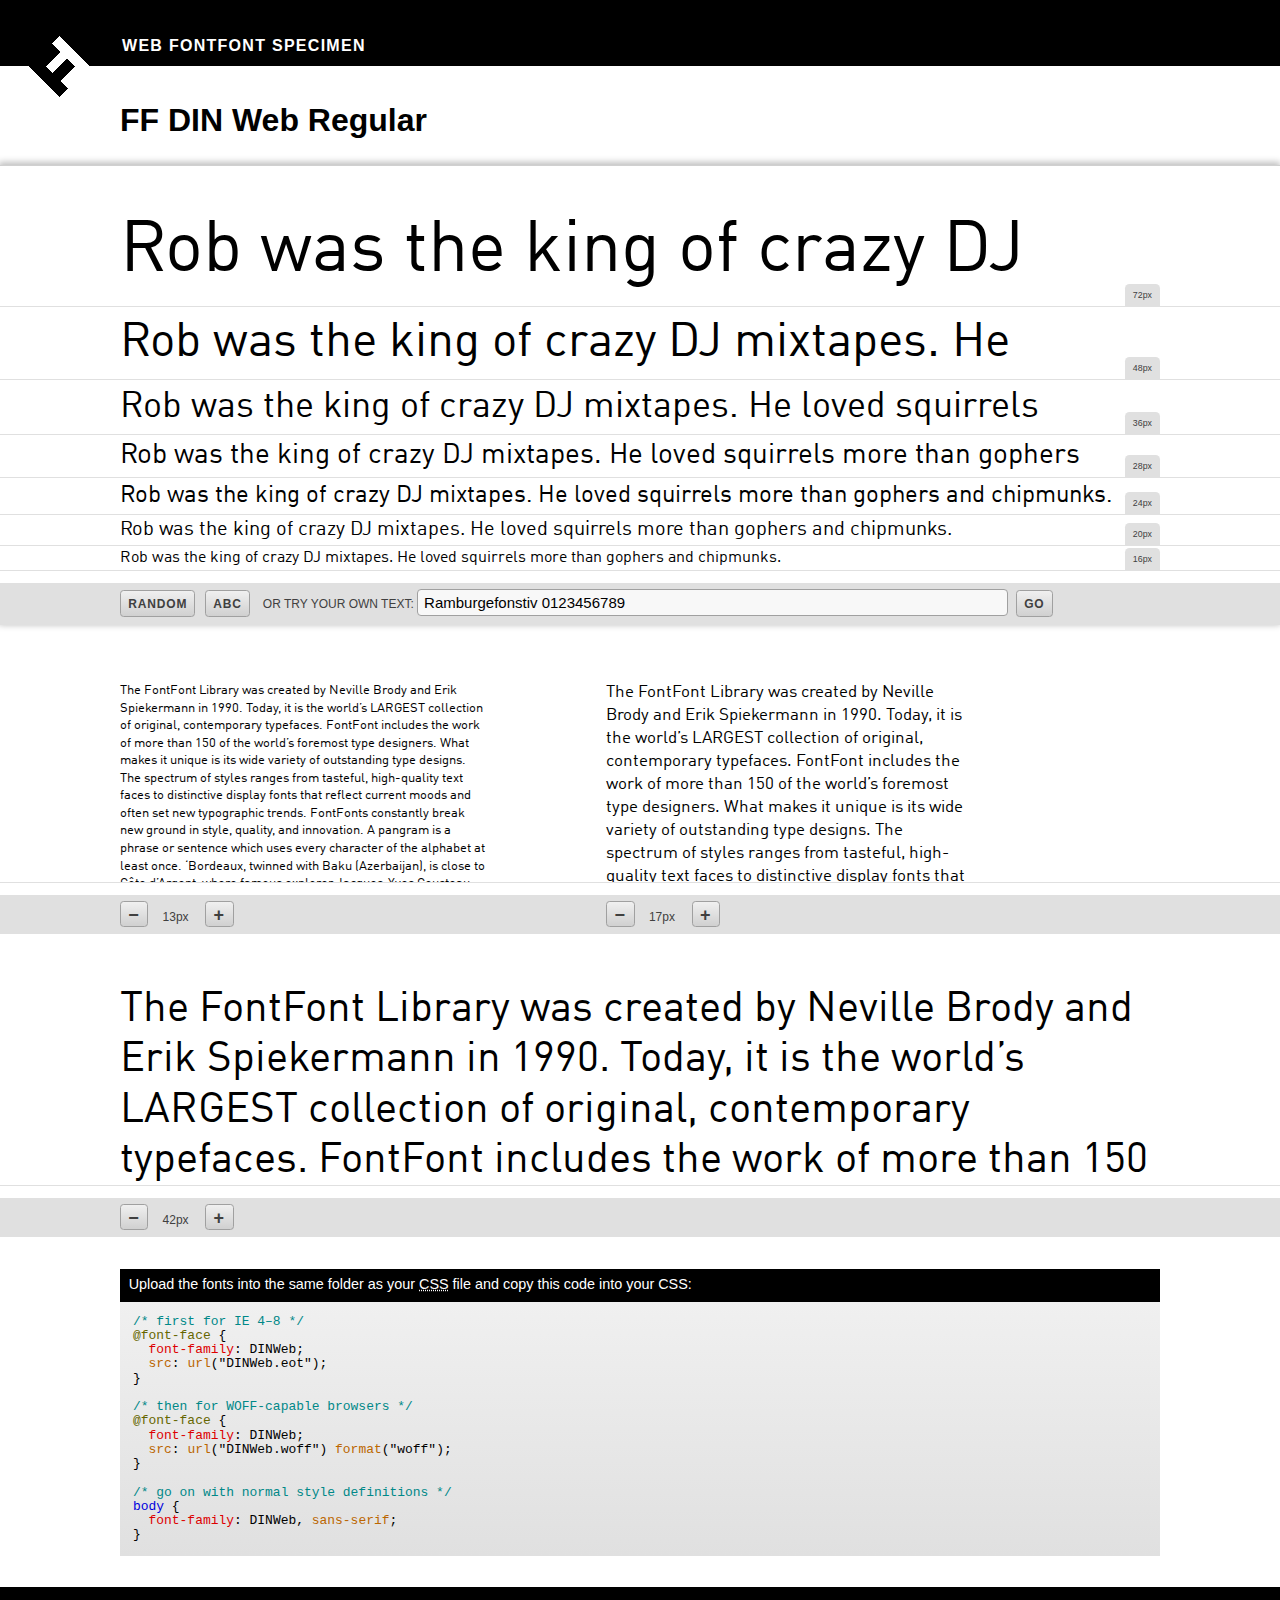
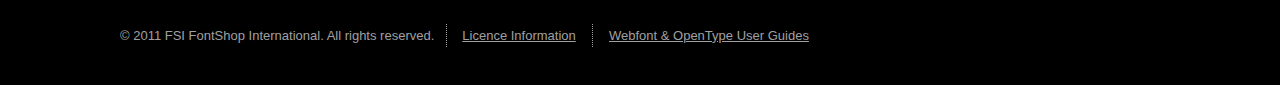
<file: fonts/DINWebRegular.html>
﻿<!DOCTYPE HTML PUBLIC "-//W3C//DTD HTML 4.01//EN"
	"http://www.w3.org/TR/html4/strict.dtd">
<html lang="en">
	<head>
		<meta http-equiv="X-UA-Compatible" content="IE=edge">
		<title>FF DIN Web</title>
		<meta http-equiv="Content-Type" content="text/html;charset=utf-8">
		<link rel="copyright" href="http://www.fontfont.com/" title="Copyright">
		<style type="text/css">
			<!--
			/* first for IE 4–8 */
			@font-face {
				font-family: DINWeb;
				src: url("DINWeb.eot");
			}

			/* then for WOFF-capable browsers */
			@font-face {
				font-family: DINWeb;
				src: url("DINWeb.woff") format("woff");
			}

			/* go on with normal style definitions */
			.sampletext { 
				font-family: DINWeb, sans-serif;
			}
			
			/* Specific rules for this demo page */
			
			body {
				margin: 0;
				padding: 0;
				background-color: #fff;
				font-family: Arial, sans-serif;
				font-size: 16px;
				line-height: 1.25em;
			}
			
			form p {
				margin: 0;
				padding: 0 0 0 120px;
			}
			
			h1, h2, h3 {
				margin: 0;
			}
			
			h1 {
				text-transform: uppercase;
				letter-spacing: 0.08em;
				background-color: #000;
				color: #fff;
				font-size: 1em;
				line-height: 1.1em;
				padding: 2.3em 0 0.7em 122px;
			}
			
			h2 {
				padding: 1.2em 0 0.9em 120px;
				font-size: 2em;
				line-height: 1em;
			}
			
			h3 {
				font-weight: normal;
				background-color: #000;
				color: #fff;
				padding: 0.3em 0.6em 0.4em 0.6em;
				line-height: 1.6em;
				font-size: 0.9em;
			}
			
			img {
				border: none;
				margin: -68px 0 0 -91px;
				float: left;
			}
			
			input {
				border: 1px solid #a0a0a0;
			}
			
			input[type=button] {
				font-family: Arial, sans-serif;
				background-color: #f0f0f0;
				background: -moz-linear-gradient(top, #f0f0f0, #d0d0d0);
				background: -webkit-gradient(linear, left top, left bottom, from(#f0f0f0), to(#d0d0d0));
				background: linear-gradient(top, #f0f0f0, #d0d0d0);
				color: #404040;
				text-transform: uppercase;
				margin: 0 0.8em 0.4em 0;
				padding: 0.4em 0.6em 0.4em 0.6em;
				font-size: 12px;
				letter-spacing: 0.07em;
				line-height: 16px;
				font-weight: bold;
				-moz-border-radius: 0.3em;
				border-radius: 0.3em;
			}
			
			input[type=button]:hover {
				background-color: #fff;
				background: -moz-linear-gradient(top, #fff, #e0e0e0);
				background: -webkit-gradient(linear, left top, left bottom, from(#fff), to(#e0e0e0));
				background: linear-gradient(top, #fff, #e0e0e0);
			}
			
			input[type=button]:active {
				background-color: #d0d0d0;
				background: -moz-linear-gradient(top, #d0d0d0, #f0f0f0);
				background: -webkit-gradient(linear, left top, left bottom, from(#d0d0d0), to(#f0f0f0));
				background: linear-gradient(top, #d0d0d0, #f0f0f0);
			}
			
			input[type=text] {
				padding: 0.25em 0.4em 0.3em 0.4em;
				margin: 0 0.3em 0 0;
				font-size: 15px;
				line-height: 15px;
				background-color: #f8f8f8;
				-moz-border-radius: 4px;
				border-radius: 4px;
			}
			
			pre {
				font-family: Consolas, Courier, monospace;
				font-size: 0.81em;
				line-height: 1.1em;
				background-color: #e0e0e0;
				background: -moz-linear-gradient(top, #f0f0f0, #e0e0e0);
				background: -webkit-gradient(linear, left top, left bottom, from(#f0f0f0), to(#e0e0e0));
				background: linear-gradient(top, #f0f0f0, #e0e0e0);
				margin: 0;
				padding: 1em;
			}
			
			table {
				width: 100%;
				border-collapse: collapse;
			}
			
			td, th {
				vertical-align: bottom;
				font-weight: normal;
				padding: 0;
			}
			
			td.small1, td.small2, td.space, td.small3, #waterfall td, #waterfall th {
				border-bottom: 1px solid #e0e0e0;
			}
			
			td a:hover {
				background: none;
			}
			
			th {
				width: 2.2em;
				padding: 0 120px 0 0;
			}
			
			th p {
				font-size: 0.55em;
				margin: 0;
				padding: 0.1em 0.5em 0.1em 0.5em;
				color: #404040;
				background-color: #e0e0e0;
				-moz-border-radius-topleft: 0.5em;
				-moz-border-radius-topright: 0.5em;
				border-top-left-radius: 0.5em;
				border-top-right-radius: 0.5em;
			}
			
			#code, .sample {
				margin: 0;
				padding: 2em 0 0 0;
				color: #000;
			}
			
			#code {
				margin: 0 120px;
			}
			
			#foot {
				margin: 2.4em 0 0 0;
				padding: 3em 120px;
				background-color: #000;
				color: #a0a0a0;
				font-size: 13px;
				line-height: 20px;
			}
			
			#foot a:link, #foot a:visited, #foot a:hover, #foot a:active {
				color: #a0a0a0;
				text-decoration: underline;
				padding: 0.3em 1em 0.3em 1.2em;
				border-left: 1px dotted #a0a0a0;
				margin: 0 -0.6em 0 0.6em;
			}

			#foot a:hover, #foot a:active {
				color: #f0f0f0;
			}
			
			.shadow {
				-moz-box-shadow: 0 -0.1em 0.4em 0.07em #c0c0c0;
				-webkit-box-shadow: 0 -0.1em 0.4em 0.07em #c0c0c0;
				box-shadow: 0 -0.1em 0.4em 0.07em #c0c0c0;
				border-top: 1px solid #d0d0d0;
			}
			
			.sample, #foot { min-width: 32em; }
			
			.sample td p.sampletext {
				overflow: hidden;
				line-height: 1.5em;
				height: 1.5em;
				margin: 0;
				padding: 0 0 0 120px;
			}
			
			.sample .small td {
				vertical-align: top;
			}
			
			.sample .small td p.sampletext {
				height: 200px;
				line-height: 1.35em;
			}
			
			td.small1, td.small2 {
				padding-top: 1.6em;
				width: 38%;
			}
			
			td.small3 {
				padding-top: 3.2em;
				padding-right: 120px;
			}
			
			#bigcontrol, .smallcontrol {
				background-color: #e0e0e0;
				color: #404040;
				margin: 1em 0 0 0;
				padding: 0.5em 0.8em 0.2em 0;
				font-size: 0.75em;
				line-height: 1em;
			}
			
			#bigcontrol a, .smallcontrol a {
				margin: 0 1.4em 0 0;
				padding: 0;
			}
			
			#bigcontrol {
				text-transform: uppercase;
			}
			
			#big1 { font-size: 72px; }
			#big2 { font-size: 48px; }
			#big3 { font-size: 36px; }
			#big4 { font-size: 28px; }
			#big5 { font-size: 24px; }
			#big6 { font-size: 20px; }
			#big7 { font-size: 16px; }
			#small1 { font-size: 13px; }
			#small2 { font-size: 17px; }
			
			#small3 {
				font-size: 42px;
				line-height: 1.2em;
			}
			
			.comment { color: #088; }
			.rule    { color: #660; }
			.element { color: #00d; }
			.keyword { color: #d00; }
			.prop    { color: #b60; }
			
			.nobr { white-space: nowrap; }
			
			.smallcontrol input {
				margin: 0 0.8em 0.25em 0;
				padding: 0.1em 0.4em 0em 0.4em;
				font-size: 18px;
				line-height: 22px;
				-moz-border-radius: 0.2em;
				border-radius: 0.2em;
			}
			
			.smallSampleSize { margin-right: 0.8em; }
			
			-->
		</style>
		<script type="text/javascript">
			//<![CDATA[
			
			var myRandomSamples = new Array(
				"’n Pak kaarte be​staan uit 52 unieke kaarte.", // Afrikaans
				"Lirika përveç epikës dhe dra​ma​ti​kës është dhunti e tretë letrare", // Albanian
				"Peurvuiañ e vez un toullig en diaz, d’an dour da vont kuit.", // Breton
				"L’accés a l’aigua dolça és de​ter​mi​nant en l’expan​sió de les especies. També podrà des​qua​li​ficar juga​dors, d’acord amb la regla 5.", // Catalan
				"Ved ordspil forstås der et sam​spil imellem to eller flere se​man​tis​ke felter ved hjælp af ligheder på udtryksniveau.", // Danish
				"Het is de voedselbron van zoö​plankton en van hogere dieren.", // Dutch
				"Vicente Guerrero heeft 55.760 in​woners (census 2005) en is de hoofd​plaats van de gemeente San Pablo del Monte.", // Dutch
				"The quick brown fox jumps over the lazy dog.", // English
				"Võid on valmistatud ajast, kui loomapiima on toiduks tarvitatud.", // Estonian
				"Possessiivisuffiksi lii​tetään mah​dollisen sija​päätteen jälkeen.", // Finnish
				"Ces missions sont très souvent assurées par la même personne morale.", // French
				"Son intention est d’extirper les élé​ments qui re​ndent le golf él​itaire et le rendre à la portée de tout le monde.", // French
				"Al è muart di fan parcè che nol veve il fîl par taiâ la polente", // Friulian
				"Patroclo é o amigo máis próximo a Aqui​les, o seu compañeiro de armas.", // Galician
				"Eva jagt zwei Box​kämp​fer quer durch Sylt.", // German
				"1894 begann Drapers Haupt​schaffens​periode, in der er vor allem Themen aus der griechischen Mythologie großformatig malte.", // German
				"Snemmgrískur tími fyl​gir í kjöl​far myr​ku al​dan​na í sögu Grikk​lands Á þessum tíma", // Icelandic
				"Bendera Mada​gaskar disetujui tanggal 14 Oktober 1958, dua tahun sebelum kemer​dekaan, sementara Madagaskar bersiap-siap untuk referendum mengenai statusnya dalam erkumpulan Perancis.", // Indonesian
				"Significato de un obra litte​rari, sin con​side​ration de su expression.", // Interlingua
				"De ghnáth is gnío​mhaío​chtaí daonna atá i gceist.", // Irish
				"La lira è uno stru​men​to musi​cale a corde, noto fino dall’antichità greca classica; i poeti recitavano accompagnati da essa.", // Italian
				"Tendenzialmente la moda è in​comin​ciata all’inizio del ventunesimo secolo.", // Italian
				"Si soll eng éischte Kéier am Joer 1787 als Käre​mille ge​nannt gi sinn. Am Joer 1910 ass d’Mil​len un den Eugène La​mort, engem Neveu vum Jules Lamort, verkaaft ginn.", // Luxemburgish
				"Fototra amin’ny nahandro mala​gasy, aziatika sy indianina izy.", // Malagasy
				"En tesla er en svært stor enhet, jor​dens magnet​felt er på ca. 30 – 60 μT.", // Norwegian
				"Generalament, aquò se tròba a la pesca​riá, mas tanben al taulièr del fresc.", // Occitan
				"Cessou sua ativi​dade no fim da década de 1870.", // Portuguese
				"Tha e glè aotrom, agus a tha a’ fleòdrainn.", // Scottish Gaelic
				"Se comenzó por organizar lo que se lla​maba la gramática.", // Spanish
				"För varje vuxen älg som fälls skall en fällav​gift betalas till läns​styrelsen.", // Swedish
				"Sila ay karaniwang naninirahan mala​pit sa mga lawa at ilog.", // Tagalog
				"Li må d’ Lyme est foirt målåjhey a ric​noxhe, aprume å cmince.", // Walloon
				"Rob was the king of crazy DJ mix​tapes. He loved squir​rels more than gophers and chip​munks." // English
			);
			
			var mySampleIds = new Array("big1", "big2", "big3", "big4", "big5", "big6", "big7");
			
			var smallSampleSize = new Array(13, 17, 42);
			
			function updateSample(myText){
				var i;
				var sample;
				for (i in mySampleIds){
					sample = document.getElementById(mySampleIds[i]);
					sample.innerText = myText;
					sample.firstChild.nodeValue = myText;
				}
				if (myText.match(unescape('%79%65%6C%6C%6F%77'))){document.getElementsByTagName("h2")[0].style.backgroundColor="#ffde00";}
			}
			
			function abcSample(){updateSample("A​B​C​D​E​F​G​H​I​J​K​L​M​N​O​P​Q​R​S​T​U​V​W​X​Y​Z a​b​c​d​e​f​g​h​i​j​k​l​m​n​o​p​q​r​s​t​u​v​w​x​y​z 0​1​2​3​4​5​6​7​8​9");}
    	function customSample(){updateSample(document.bigcontrol.customSampleText.value);}
    	function randomSample(){updateSample(myRandomSamples[Math.round(Math.random()*(myRandomSamples.length-1))]);}
			
			function changeSampleSize(j, d){
				sample = document.getElementById("small" + j);
				if ((smallSampleSize[j-1] + d) > 0) {
					smallSampleSize[j-1] += d;
					newSize = smallSampleSize[j-1] + "px";
					sample.style.fontSize = newSize;
					var sizeDisplay = new Array();
					sizeDisplay = document.getElementsByName("smallSampleSize");
					sizeDisplay[j-1].innerText = newSize;
					sizeDisplay[j-1].firstChild.nodeValue = newSize;
				}
			}
			//]]>
		</script>

	</head>
	<body>
		<h1>Web FontFont Specimen</h1>
		<h2><img src="[data-uri]" width="61" height="61" alt="">FF DIN Web Regular</h2>
		<div class="sample shadow">
			<table id="waterfall">
				<tr>
					<td><p class="sampletext" id="big1">Rob was the king of crazy DJ mixtapes. He loved squirrels more than gophers and chipmunks.</p></td>
					<th><p>72px</p></th>
				</tr>
				<tr>
					<td><p class="sampletext" id="big2">Rob was the king of crazy DJ mixtapes. He loved squirrels more than gophers and chipmunks.</p></td>
					<th><p>48px</p></th>
				</tr>
				<tr>
					<td><p class="sampletext" id="big3">Rob was the king of crazy DJ mixtapes. He loved squirrels more than gophers and chipmunks.</p></td>
					<th><p>36px</p></th>
				</tr>
				<tr>
					<td><p class="sampletext" id="big4">Rob was the king of crazy DJ mixtapes. He loved squirrels more than gophers and chipmunks.</p></td>
					<th><p>28px</p></th>
				</tr>
				<tr>
					<td><p class="sampletext" id="big5">Rob was the king of crazy DJ mixtapes. He loved squirrels more than gophers and chipmunks.</p></td>
					<th><p>24px</p></th>
				</tr>
				<tr>
					<td><p class="sampletext" id="big6">Rob was the king of crazy DJ mixtapes. He loved squirrels more than gophers and chipmunks.</p></td>
					<th><p>20px</p></th>
				</tr>
				<tr>
					<td><p class="sampletext" id="big7">Rob was the king of crazy DJ mixtapes. He loved squirrels more than gophers and chipmunks.</p></td>
					<th><p>16px</p></th>
				</tr>
			</table>
			<form name="bigcontrol" id="bigcontrol" action="javascript:customSample();"><p><input name="randomSampleBtn" value="Random" type="button" onclick="randomSample()"><input name="abcSampleBtn" value="ABC" type="button" onclick="abcSample()">
			Or try your own text: <span class="nobr"><input name="customSampleText" type="text" size="62" maxlength="120" value="Ramburgefonstiv 0​1​2​3​4​5​6​7​8​9"> <input name="customSampleBtn" type="button" value="Go" onclick="customSample()"></span></p></form>
		</div>
		<div class="sample">
			<table class="small">
				<tr>
					<td class="small1"><p class="sampletext" id="small1">The FontFont Library was created by Neville Brody and Erik Spiekermann in 1990. Today, it is the world’s LARGEST collection of original, contemporary typefaces. FontFont includes the work of more than 150 of the world’s foremost type designers. What makes it unique is its wide variety of outstanding type designs. The spectrum of styles ranges from tasteful, high-quality text faces to distinctive display fonts that reflect current moods and often set new typographic trends. FontFonts constantly break new ground in style, quality, and innovation. A pangram is a phrase or sentence which uses every character of the alphabet at least once. ‘Bordeaux, twinned with Baku (Azerbaijan), is close to Côte d’Argent, where famous explorer Jacques-Yves Cousteau was born’, for instance, contains every letter. Often only a single test word is used, such as Handgloves, Rafgenduks or Hamburgefonstiv. These words are chosen because they contain many of the different shapes and strokes found in a typeface.</p></td>
					<td class="small2"><p class="sampletext" id="small2">The FontFont Library was created by Neville Brody and Erik Spiekermann in 1990. Today, it is the world’s LARGEST collection of original, contemporary typefaces. FontFont includes the work of more than 150 of the world’s foremost type designers. What makes it unique is its wide variety of outstanding type designs. The spectrum of styles ranges from tasteful, high-quality text faces to distinctive display fonts that reflect current moods and often set new typographic trends. FontFonts constantly break new ground in style, quality, and innovation. A pangram is a phrase or sentence which uses every character of the alphabet at least once. ‘Bordeaux, twinned with Baku (Azerbaijan), is close to Côte d’Argent, where famous explorer Jacques-Yves Cousteau was born’, for instance, contains every letter. Often only a single test word is used, such as Handgloves, Rafgenduks or Hamburgefonstiv. These words are chosen because they contain many of the different shapes and strokes found in a typeface.</p></td>
					<td class="space">&nbsp;</td>
				</tr>
				<tr>
					<td><form name="smallcontrol1" class="smallcontrol" action="javascript:return(False);">
						<p><input name="smallerBtn" type="button" value="−" onclick="changeSampleSize(1, -1)"><a name="smallSampleSize" class="smallSampleSize">13px</a><input name="largerBtn" type="button" value="+" onclick="changeSampleSize(1, 1)"></p></form></td>
					<td colspan="2"><form name="smallcontrol2" class="smallcontrol" action="javascript:return(False);">
						<p><input name="smallerBtn" type="button" value="−" onclick="changeSampleSize(2, -1)"><a name="smallSampleSize" class="smallSampleSize">17px</a><input name="largerBtn" type="button" value="+" onclick="changeSampleSize(2, 1)"></p></form></td>
				</tr>
				<tr>
					<td class="small3" colspan="3"><p class="sampletext" id="small3">The FontFont Library was created by Neville Brody and Erik Spiekermann in 1990. Today, it is the world’s LARGEST collection of original, contemporary typefaces. FontFont includes the work of more than 150 of the world’s foremost type designers. What makes it unique is its wide variety of outstanding type designs. The spectrum of styles ranges from tasteful, high-quality text faces to distinctive display fonts that reflect current moods and often set new typographic trends. FontFonts constantly break new ground in style, quality, and innovation. A pangram is a phrase or sentence which uses every character of the alphabet at least once. ‘Bordeaux, twinned with Baku (Azerbaijan), is close to Côte d’Argent, where famous explorer Jacques-Yves Cousteau was born’, for instance, contains every letter. Often only a single test word is used, such as Handgloves, Rafgenduks or Hamburgefonstiv. These words are chosen because they contain many of the different shapes and strokes found in a typeface.</p></td>
				</tr>
				<tr>
					<td colspan="3"><form name="smallcontrol3" class="smallcontrol" action="javascript:return(False);">
						<p><input name="smallerBtn" type="button" value="−" onclick="changeSampleSize(3, -1)"><a name="smallSampleSize" class="smallSampleSize">42px</a><input name="largerBtn" type="button" value="+" onclick="changeSampleSize(3, 1)"></p>
						</form></td>
				</tr>
			</table>
		</div>
		<div id="code">
			<h3>Upload the fonts into the same folder as your <abbr title="Cascading Style Sheet">CSS</abbr> file and copy this code into your CSS:</h3>
			<pre><span class="comment">/* first for IE 4–8 */</span>
<span class="rule">@font-face</span> {
  <span class="keyword">font-family</span>: DINWeb;
  <span class="prop">src</span>: <span class="prop">url</span>("DINWeb.eot");
}

<span class="comment">/* then for WOFF-capable browsers */</span>
<span class="rule">@font-face</span> {
  <span class="keyword">font-family</span>: DINWeb;
  <span class="prop">src</span>: <span class="prop">url</span>("DINWeb.woff") <span class="prop">format</span>("woff");
}

<span class="comment">/* go on with normal style definitions */</span>
<span class="element">body</span> { 
  <span class="keyword">font-family</span>: DINWeb, <span class="prop">sans-serif</span>;
}</pre>
		</div>
		<p id="foot">© 2011 FSI FontShop International. All rights reserved.
				<a href="http://www.fontfont.com/eula-web">Licence Information</a>
				<a href="http://www.fontfont.com/formats/">Webfont &amp; OpenType User Guides</a></p>
	</body>
</html>
</file>
